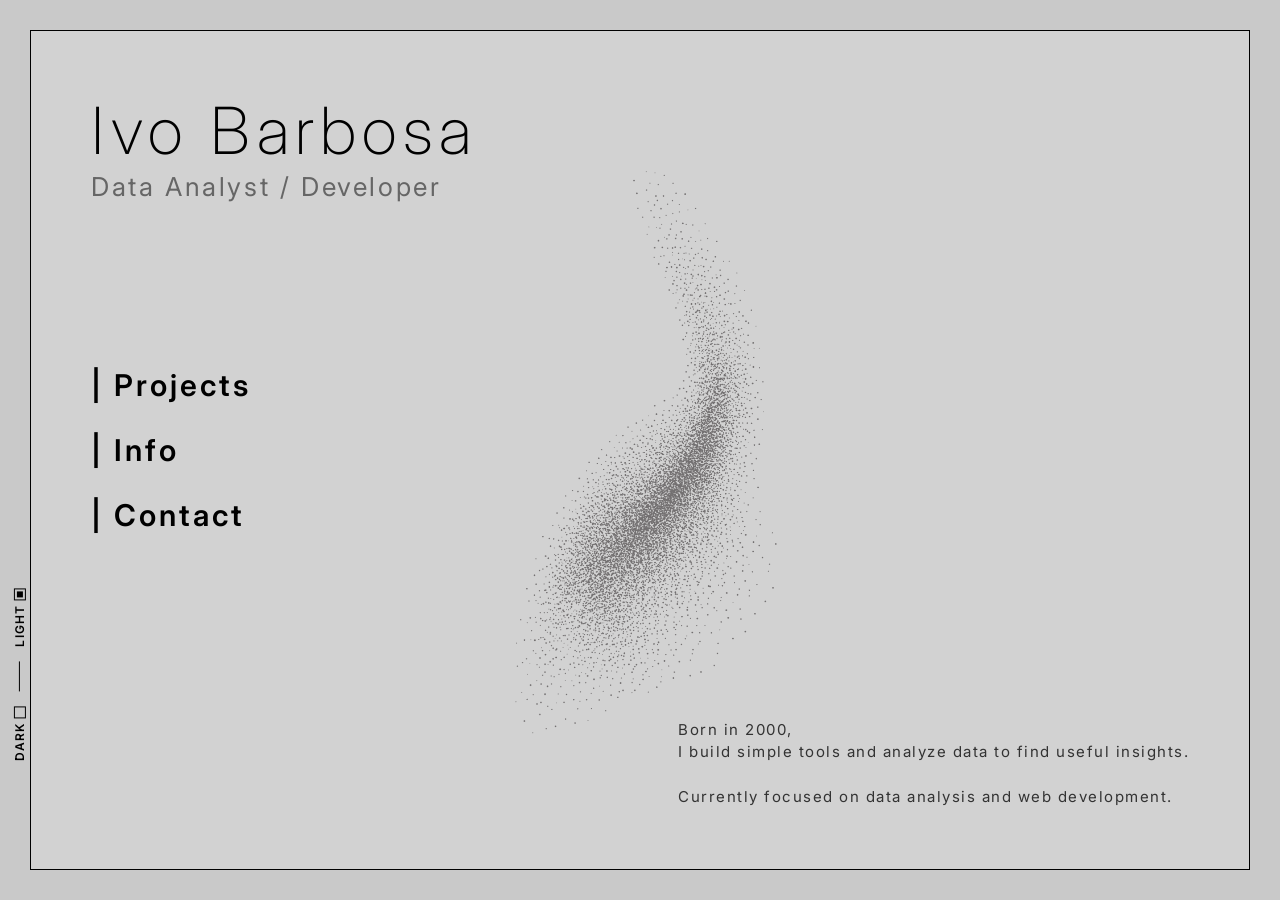
<file: index.html>
<!DOCTYPE html>
<html lang="pt-br">
<head>
    <meta charset="UTF-8">
    <meta name="viewport" content="width=device-width, initial-scale=1.0">
    <title>Ivo Barbosa</title>
    <link rel="stylesheet" href="/style/style.css">
    <link href="https://fonts.googleapis.com/css2?family=Inter:wght@200;400;600&display=swap" rel="stylesheet">
</head>

<body>
    <div class="retangulo-maior">
        <div class="theme-selector">
            <label class="theme-option">
                <span class="label-text">DARK</span>
                <input type="radio" name="theme" value="dark">
                <span class="checkmark"></span>
            </label>
            <div class="divisor-vertical"></div>
            <label class="theme-option">
                <span class="label-text">LIGHT</span>
                <input class="checkbox" type="radio" name="theme" value="light" checked>
                <span class="checkmark"></span>
            </label>
        </div>

        <div class="retangulo-menor">
            <div class="conteudo-topo">
                <h1 class="nome">Ivo Barbosa</h1>
                <h2 class="titulo">Data Analyst / Developer</h2>        
            </div>

            <div class="menu">
                <a href="">| Projects</a>
                <a href="info.html">| Info</a>
                <a href="javascript:void(0)" onclick="toggleContact()">| Contact</a>
            </div>

            <img src="/assets/spray-fundo.png" class="imagem-centro" alt="imagem de fundo">

            <div class="sobre">
                <p class="sobre-text">
                    Born in 2000,<br>
                    I build simple tools and analyze data to find useful insights.<br><br>
                    Currently focused on data analysis and web development.
                </p>
            </div>
        </div>
    </div>

    <div id="contact-overlay" class="contact-overlay">
        <div class="contact-modal">
            <button class="btn-fechar" onclick="toggleContact()">FECHAR [X]</button>
            <div class="contact-content">
                <h2 class="contact-title">CONTACT</h2>
                <div class="links-lista">
                    <div class="divisor-horizontal"><a href="javascript:void(0)" onclick="copyEmail()">E-MAIL</a></div>
                    <div class="divisor-horizontal"><a href="https://www.linkedin.com/in/ivobarbosadev/" target="_blank">LINKEDIN</a></div>
                    <div class="divisor-horizontal"><a href="https://github.com/IvoDMello" target="_blank">GITHUB</a></div>
                    <div class="divisor-horizontal"><a href="https://www.instagram.com/ivodmello/" target="_blank">INSTAGRAM</a></div>
                    <div class="divisor-horizontal"><a href="https://wa.me/21971957245" target="_blank">WHATSAPP</a></div>
                </div>
            </div>
        </div>
    </div>




    <script src="script.js"></script>
</body>
</html>
</file>
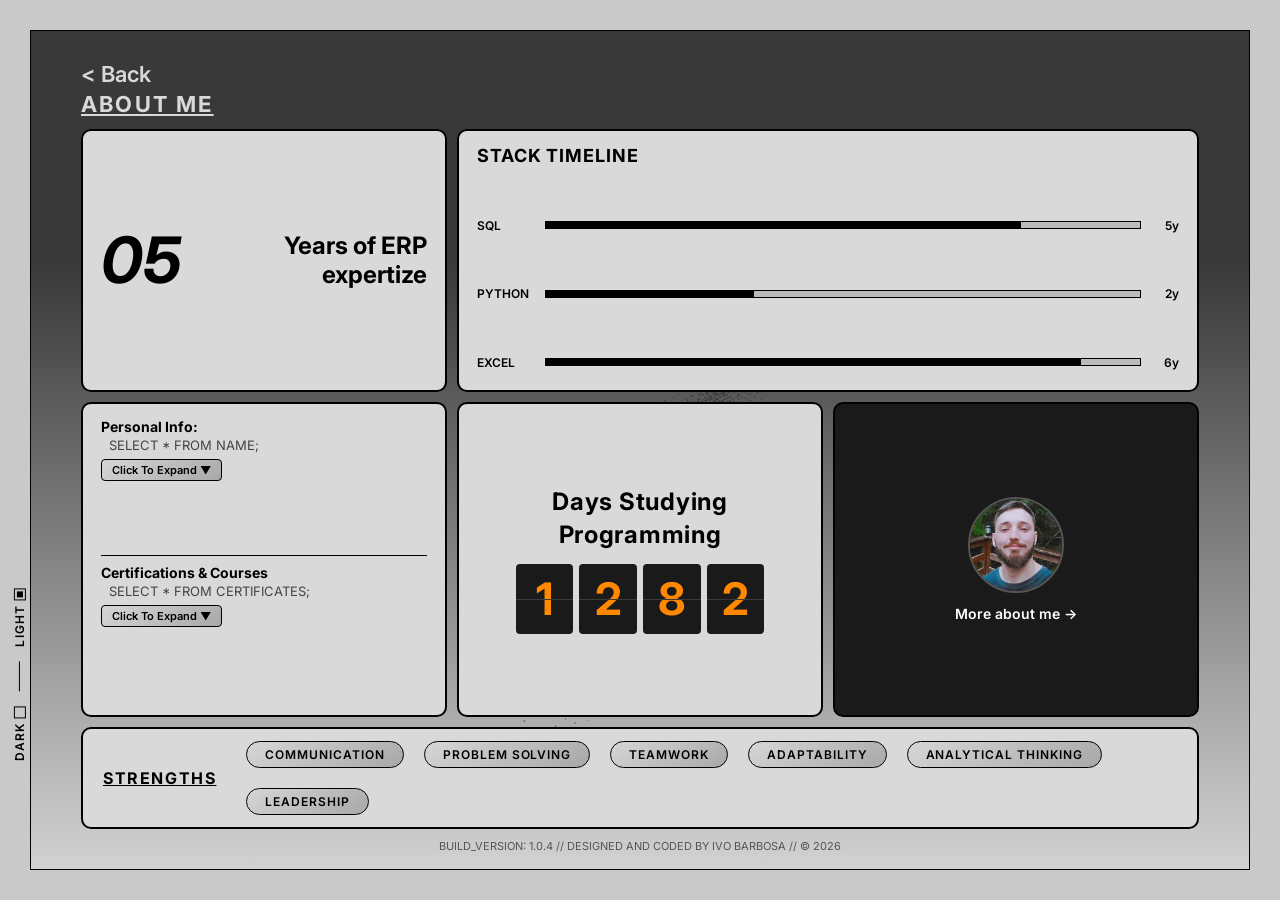
<file: info.html>
<!DOCTYPE html>
<html lang="pt-br">
<head>
    <meta charset="UTF-8">
    <meta name="viewport" content="width=device-width, initial-scale=1.0">
    <title>Ivo Barbosa - Info</title>
    <link rel="stylesheet" href="/style/style.css">
    <link href="https://fonts.googleapis.com/css2?family=Inter:wght@200;400;600;700&display=swap" rel="stylesheet">
</head>
<body>

    <div class="retangulo-maior">
        <div class="theme-selector">
            <label class="theme-option">
                <span class="label-text">DARK</span>
                <input type="radio" name="theme" value="dark">
                <span class="checkmark"></span>
            </label>
            <div class="divisor-vertical"></div>
            <label class="theme-option">
                <span class="label-text">LIGHT</span>
                <input type="radio" name="theme" value="light" checked>
                <span class="checkmark"></span>
            </label>
        </div>

        <div class="retangulo-menor_info">

            <img src="/assets/spray-fundo.png" class="imagem-centro" alt="imagem de fundo">

            <div class="info-content">

                <a href="index.html" class="btn-back">&lt; Back</a>
                <h1 class="info-title">ABOUT ME</h1>

                <div class="info-grid">

                    <!-- Card 1: ERP Experience -->
                    <div class="info-card card-erp">
                        <p class="card-num">05</p>
                        <div class="card-info-group">
                            <p class="card-desc">Years of ERP<br>expertize</p>
                        </div>
                    </div>

                    <!-- Card 2: Stack Timeline -->
                    <div class="info-card card-stack">
                        <p class="stack-timeline">STACK TIMELINE</p>
                        <div class="stack-row">
                            <span class="stack-label">SQL</span>
                            <div class="bar"><div class="fill" style="width: 80%;"></div></div>
                            <span class="stack-years">5y</span>
                        </div>
                        <div class="stack-row">
                            <span class="stack-label">PYTHON</span>
                            <div class="bar"><div class="fill" style="width: 35%;"></div></div>
                            <span class="stack-years">2y</span>
                        </div>
                        <div class="stack-row">
                            <span class="stack-label">EXCEL</span>
                            <div class="bar"><div class="fill" style="width: 90%;"></div></div>
                            <span class="stack-years">6y</span>
                        </div>
                    </div>

                    <!-- Card 3: Personal Info + Certifications -->
                    <div class="info-card card-personal">
                        <div class="personal-section">
                            <p class="personal-label"><strong>Personal Info:</strong></p>
                            <p class="sql-query">SELECT * FROM NAME;</p>
                            <button class="btn-expand" onclick="togglePersonal()">Click To Expand &#9660;</button>
                            <div class="personal-details" id="personal-details" style="display:none;">
                                <p>Name: Ivo Barbosa</p>
                                <p>Location: Rio de Janeiro, BR</p>
                                <p>Education: Associate Degree in Software and Development</p>
                            </div>
                        </div>
                        <div class="cert-section">
                            <p class="personal-label"><strong>Certifications &amp; Courses</strong></p>
                            <p class="sql-query">SELECT * FROM CERTIFICATES;</p>
                            <button class="btn-expand" onclick="toggleCertificates()">Click To Expand &#9660;</button>
                        </div>
                    </div>

                    <!-- Card 4: Days studying -->
                    <div class="info-card card-days">
                        <p class="days-label">Days Studying<br>Programming</p>
                        <div class="flip-counter" id="days-counter">
                            <span class="flip-digit">1</span>
                            <span class="flip-digit">0</span>
                            <span class="flip-digit">3</span>
                            <span class="flip-digit">1</span>
                        </div>
                    </div>

                    <!-- Card 5: More about me -->
                    <a href="/assets/CV_IvoBarbosa-PT.pdf" target="_blank" class="info-card card-photo">
                        <img src="/assets/imagem-ivo-redonda.jpg" alt="Ivo Barbosa" class="profile-photo">
                        <span class="more-about-link">More about me &#8594;</span>
                    </a>

                    <!-- Card 6: Strengths -->
                    <div class="info-card card-strengths">
                        <p class="strengths-title">STRENGTHS</p>
                        <div class="strengths-tags">
                            <span class="tag">COMMUNICATION</span>
                            <span class="tag">PROBLEM SOLVING</span>
                            <span class="tag">TEAMWORK</span>
                            <span class="tag">ADAPTABILITY</span>
                            <span class="tag">ANALYTICAL THINKING</span>
                            <span class="tag">LEADERSHIP</span>
                        </div>
                    </div>

                </div>
            </div>

            <footer class="info-footer">
                <p>BUILD_VERSION: 1.0.4 // DESIGNED AND CODED BY IVO BARBOSA // &copy; 2026</p>
            </footer>

        </div>
    </div>
    <!--toggle certifications-->
    <div id="cert-overlay" class="contact-overlay">
        <div class="contact-modal">
            <button class="btn-fechar" onclick="toggleCertificates()">FECHAR [X]</button>
            <div class="contact-content">
                <h2 class="contact-title">CERTIFICATIONS</h2>
                <div class="links-lista">
                    <div class="divisor-horizontal"><a href="#">Professional Scrum Master I (PSM I)</a></div>
                    <div class="divisor-horizontal"><a href="#">Data Science / Data Analysis Certification</a></div>
                    <div class="divisor-horizontal"><a href="#">SQL (SQL Server / MySQL / Firebird)</a></div>
                    <div class="divisor-horizontal"><a href="#">Python for Data Analysis</a></div>
                    <div class="divisor-horizontal"><a href="#">Power BI</a></div>
                </div>
            </div>
        </div>
    </div>

    <script src="script.js"></script>
</body>
</html>
</file>
<file: style/style.css>
* {
    margin: 0;
    padding: 0;
    box-sizing: border-box;
}
html, body {
    height: 100%;
    width: 100%;
    overflow: hidden; /* Evita barras de rolagem se não houver conteúdo extra */
}

.retangulo-maior {
background-color: #C9C9C9;
width: 100vw;  /* 100% da largura da tela */
height: 100vh; /* 100% da altura da tela */
    
padding: 30px; /* Margem interna para o retângulo menor aparecer */
display: flex;
}

.theme-selector {
    position: absolute;
    left: -67px; /* Ajuste fino conforme o tamanho da fonte */
    top: 75%;
    transform: translateY(-50%) rotate(-90deg);
    display: flex;
    align-items: center;
    gap: 15px;
    z-index: 10;
}
.theme-option {
    display: flex;
    align-items: center;
    gap: 4px;
    cursor: pointer;
    font-family: 'Inter', sans-serif;
    font-weight: 600;
    font-size: 12px;
    letter-spacing: 0.1em;
}

/* Esconde o rádio padrão e estiliza o customizado */
.theme-option input {
    display: none;
}

.checkmark {
    width: 12px;
    height: 12px;
    border: 1px solid #000;
    display: inline-block;
    position: relative;
}
/* O "X" ou preenchimento quando selecionado */
.theme-option input:checked + .checkmark::after {
    content: '';
    position: absolute;
    width: 6px;
    height: 6px;
    background: #000;
    top: 2px;
    left: 2px;
}

.divisor-vertical {
    width: 30px;
    height: 1px;
    background-color: #000;
}

.label-text {
    user-select: none;
}
.retangulo-menor {
  background-color: #D2D2D2;
  border: 1px solid #000000;
  width: 100%;
  height: 100%;
  display: flex;
  flex-direction: column;
  justify-content: space-between; /* Empurra o "Sobre" para o rodapé */
  padding: 60px;
}
.imagem-centro {
    position: absolute;
    top: 50%;
    left: 50%;
    transform: translate(-50%, -50%); /* Centralização perfeita */
    /* Exemplo A: Ocupar 60% da LARGURA da tela (ideal para imagens horizontais) */
    width: 80vw; 
    
    /* Exemplo B: Ocupar 60% da ALTURA da tela (ideal para imagens verticais) */
    /* height: 60vh; width: auto; */ 
    
    /* Garante que a imagem não distorça */
    height: auto; 
    
    /* Evita que a imagem "atropele" o texto em telas pequenas */
    max-width: 90%; 
    max-height: 70%; 
    
    z-index: 1; /* Mantém a imagem acima do fundo */
}

.nome {
font-family: 'Inter';
font-weight: 200;
font-size: clamp(40px, 8vw, 65px);
letter-spacing: 0.1em;
color: #000000;
margin-bottom: 0.01em;
}

.titulo {
font-family: 'Inter';
font-weight: 400;
font-size: clamp(18px, 3vw, 26px); /* Fonte responsiva */
letter-spacing: 0.1em;
color: #666666;
}

.menu {
display: flex;
flex-direction: column;
gap: 15px;             /* Espaço entre os links */
margin-bottom: 20px;
font-family: 'Inter';
font-style: normal;
font-weight: 600;
font-size: 30px;
line-height: 50px;
/* or 167% */
letter-spacing: 0.1em;
color: #000000;
}
.menu a {
    font-family: 'Inter';
    font-weight: 600;
    font-size: 30px;
    color: black;
    text-decoration: none;
    letter-spacing: 0.1em;
    transition: 0.2s;
}
.menu a:hover {
    opacity: 0.6;
    padding-left: 10px;
}
.sobre {
    font-family: 'Inter';
    font-weight: 400;
    font-size: clamp(13px, 1.4vw, 15px);
    line-height: 1.5;
    letter-spacing: 0.1em;
    color: #333;
    max-width: min(600px, 100%);
    align-self: flex-end;
    overflow-wrap: break-word;
    word-break: break-word;
}


/* Estilos para o modo escuro */
body.dark-mode  .retangulo-maior .retangulo-menor{
    background-color: #000000;
}
body.dark-mode  .retangulo-maior {
    background-color: #1A1919;
}
body.dark-mode  .retangulo-menor{
    background-color: #1f1f1f;
    color: #dad8d8;
    border: 1px solid #ffffff;
}

body.dark-mode .nome, body.dark-mode .menu a, body.dark-mode .sobre {
    color: #dad8d8;
}

body.dark-mode .titulo {
    color: #dad8d8;
}

body.dark-mode .theme-option input:checked + .checkmark::after {
    background: #fff;
}
body.dark-mode .imagem-centro {
    /* Inverte as cores (preto vira branco) */
    filter: invert(1); 
    
    /* Opcional: Se a imagem ficar muito "brilhante",
       você pode diminuir um pouco a opacidade */
    /* opacity: 0.8; */
}
body.dark-mode .theme-selector .label-text{
    color: #dad8d8;
}
/* link tree dark mode */
body.dark-mode .contact-modal {
    background-color: #1f1f1f;
    border: 1px solid #ffffff;
}
body.dark-mode .contact-title {
    color: #dad8d8;
}   
body.dark-mode .divisor-horizontal {
    background-color: #333;
    border: 1px solid #fff;
}
body.dark-mode .divisor-horizontal a {
    color: #dad8d8;
}
body.dark-mode .divisor-horizontal:hover {
    background-color: #fff;
}
body.dark-mode .divisor-horizontal:hover a {
    color: #000;
}
body.dark-mode .btn-fechar {
    color: #dad8d8;
}
body.dark-mode .theme-option input:checked + .checkmark::after {
    background: #fff;
}
body.dark-mode .theme-selector .label-text {
    color: #dad8d8;
}
/* Responsividade para telas menores */
@media (max-width: 768px) {
    .retangulo-menor {
        padding: 30px;
    }
    .menu {
        font-size: 20px;
        line-height: 30px;
    }
    .sobre {
        font-size: 16px;
    }
}
/* Inicio Link Tree */
.contact-overlay {
    position: fixed;
    top: 0;
    left: 0;
    width: 100vw;
    height: 100vh;
    background-color: rgba(0, 0, 0, 0.7);
    display: none; 
    justify-content: center;
    align-items: center;
    z-index: 9999;
}

.contact-modal {
    background-color: #b9b7b7;
    border: 1px solid #000;
    padding: 50px 40px;
    width: 90%;
    max-width: 500px;
    position: relative;
}

.contact-title {
    font-family: 'Inter';
    font-weight: 200;
    font-size: 40px;
    text-align: center;
    letter-spacing: 0.1em;
    margin-bottom: 40px;
    color: #000;
    text-shadow: 0px 4px 4px rgba(0, 0, 0, 0.25);
    text-decoration-line: underline;

}

.divisor-horizontal {
    background-color: #C9C9C9;
    border: 1px solid #000;
    margin-bottom: 12px;
    display: flex;
    transition: 0.2s;
    
}

.divisor-horizontal:hover {
    background-color: #000;
}

.divisor-horizontal a {
    text-decoration: none;
    color: #000;
    font-weight: 600;
    font-family: 'Inter';
    font-size: 18px;
    display: flex;
    align-items: center; 
    justify-content: center;
    width: 100%; 
    height: 100%;
    padding: 15px 20px; 
}
.divisor-horizontal:hover a {
    color: #fff;
}


.btn-fechar {
    position: absolute;
    top: 15px;
    right: 20px;
    background: none;
    border: none;
    font-family: 'Inter';
    font-weight: 600;
    cursor: pointer;

}
/* === INFO PAGE === */

.retangulo-menor_info {
    background-color: #D2D2D2;background: linear-gradient(180deg, #393939 27.97%, #D2D2D2 100%);
    border: 1px solid #000;
    width: 100%;
    height: 100%;
    display: flex;
    flex-direction: column;
    padding: 30px 50px 16px;
    position: relative;
    overflow: hidden;
}

.info-content {
    position: relative;
    z-index: 2;
    display: flex;
    flex-direction: column;
    flex: 1;
    min-height: 0;
}

.btn-back {
    text-decoration: none;
    color: #D9D9D9;
    font-family: 'Inter';
    font-weight: 600;
    font-size: 22px;
    margin-bottom: 4px;
    display: inline-block;
}

.info-title {
    font-family: 'Inter';
    font-weight: 700;
    font-size: 22px;
    text-decoration: underline;
    letter-spacing: 0.1em;
    color: #D9D9D9;
    margin-bottom: 12px;
}

/* Grid principal */
.info-grid {
    display: grid;
    grid-template-columns: repeat(3, 1fr);
    grid-template-rows: 1fr 1.2fr auto;
    gap: 10px;
    grid-template-areas:
        "erp stack stack"
        "personal days photo"
        "strengths strengths strengths";
    flex: 1;
    min-height: 0;
}

.info-card {
    background: #D9D9D9;
    border: 2px solid #000;
    border-radius: 10px;
    padding: 14px 18px;
    box-sizing: border-box;
    overflow: hidden;
}

/* Atribuição de áreas */
.card-erp {
    grid-area: erp;
    display: flex;
    align-items: center;
    justify-content: space-between;
    gap: 10px;
}
.card-stack {
    grid-area: stack;
    display: flex;
    flex-direction: column;
    justify-content: space-between;
}
.card-personal {
    grid-area: personal;
    display: flex;
    flex-direction: column;
    justify-content: space-between;
}
.card-days {
    grid-area: days;
    display: flex;
    flex-direction: column;
    align-items: center;
    justify-content: center;
    gap: 12px;
}
.card-photo {
    grid-area: photo;
    background: #1a1a1a;
    display: flex;
    flex-direction: column;
    align-items: center;
    justify-content: center;
    gap: 12px;
    cursor: pointer;
    transition: border-color 0.2s, box-shadow 0.2s;
    text-decoration: none;
}
.card-photo:hover {
    border-color: #ff8800;
    box-shadow: 0 0 12px #ff8800;
}
.card-strengths {
    grid-area: strengths;
    display: flex;
    align-items: center;
    gap: 30px;
    padding: 12px 20px;
}

/* Card ERP */
.card-num {
    font-family: 'Inter';
    font-weight: 700;
    font-style: italic;
    font-size: clamp(36px, 5vw, 74px);
    color: #000;
    line-height: 1;
}
.card-info-group {
    display: flex;
    flex-direction: column;
    align-items: flex-end;
}
.card-desc {
    font-family: 'Inter';
    font-weight: 700;
    font-size: clamp(24px, 1.6vw, 32px);
    text-align: right;
    color: #000;
}

/* Card Stack */
.stack-timeline {
    font-family: 'Inter';
    font-weight: 700;
    font-size: 18px;
    letter-spacing: 0.05em;
    margin-bottom: 4px;
}
.stack-row {
    display: grid;
    grid-template-columns: 60px 1fr 30px;
    align-items: center;
    gap: 8px;
    margin-bottom: 6px;
}
.stack-label {
    font-family: 'Inter';
    font-weight: 600;
    font-size: 12px;
}
.stack-years {
    font-family: 'Inter';
    font-weight: 600;
    font-size: 12px;
    text-align: right;
}
.bar {
    height: 8px;
    background: #bbb;
    border: 1px solid #000;
}
.fill {
    height: 100%;
    background: #000;
}

/* Card Personal */
.personal-section {
    flex: 1;
}
.personal-label {
    font-family: 'Inter';
    font-weight: 700;
    font-size: 14px;
    margin-bottom: 2px;
}
.sql-query {
    font-family: 'Inter';
    font-size: 13px;
    color: #444;
    padding-left: 8px;
    margin-bottom: 6px;
}
.btn-expand {
    background: linear-gradient(145deg, #d6d6d6, #a8a8a8);
    border: 1px solid #000;
    border-radius: 4px;
    padding: 3px 10px;
    font-family: 'Inter';
    font-size: 11px;
    font-weight: 600;
    cursor: pointer;
    transition: 0.2s;
    margin-bottom: 6px;
}
.btn-expand:hover {
    background: #000;
    color: #fff;
}
.personal-details {
    font-family: 'Inter';
    font-size: 12px;
    color: #444;
    padding-left: 8px;
    line-height: 1.6;
}
.cert-section {
    flex: 1;
    border-top: 1px solid #000;
    padding-top: 8px;
}

/* Card Days */
.days-label {
    font-family: 'Inter';
    font-weight: 700;
    font-size: 24px;
    text-align: center;
    letter-spacing: 0.03em;
    line-height: 1.4;
}
.flip-counter {
    display: flex;
    gap: 6px;
}
.flip-digit {
    background: #1a1a1a;
    color: #ff8800;
    font-family: 'Inter';
    font-weight: 700;
    font-size: clamp(35px, 3.5vw, 52px);
    width: clamp(36px, 4.5vw, 60px);
    height: clamp(44px, 5.5vw, 72px);
    display: flex;
    align-items: center;
    justify-content: center;
    border-radius: 4px;
    position: relative;
}
.flip-digit::after {
    content: '';
    position: absolute;
    width: 100%;
    height: 1px;
    background: #3a3a3a;
    top: 50%;
}

/* Card Photo */
.profile-photo {
    width: clamp(64px, 8vw, 96px);
    height: clamp(64px, 8vw, 96px);
    border-radius: 50%;
    object-fit: cover;
    border: 2px solid #555;
    transition: border-color 0.2s, box-shadow 0.2s;
}
.profile-photo:hover {
    border-color: #ff8800;
    box-shadow: 0 0 8px #ff8800;
}
.more-about-link {
    color: #fff;
    font-family: 'Inter';
    font-weight: 600;
    font-size: 14px;
    text-decoration: none;
    transition: opacity 0.2s;
}
.more-about-link:hover {
    opacity: 0.6;
}

/* Card Strengths */
.strengths-title {
    font-family: 'Inter';
    font-weight: 700;
    font-size: 16px;
    letter-spacing: 0.1em;
    text-decoration: underline;
    white-space: nowrap;
}
.strengths-tags {
    display: flex;
    flex-wrap: wrap;
    gap: 20px;
}
.tag {
    background: linear-gradient(145deg, #d6d6d6, #a8a8a8);
    border: 1.5px solid #000;
    border-radius: 999px;
    padding: 5px 18px;
    font-family: 'Inter';
    font-weight: 600;
    font-size: 12px;
    letter-spacing: 0.08em;
    white-space: nowrap;
}

/* Footer */
.info-footer {
    position: relative;
    z-index: 2;
    text-align: center;
    padding: 10px 0 0;
    font-family: 'Inter';
    font-weight: 400;
    font-size: 11px;
    color: #555;
}

/* === DARK MODE INFO === */
body.dark-mode .retangulo-menor_info {
    background-color: #1f1f1f;
    border-color: #fff;
}
body.dark-mode .info-card {
    background: #2a2a2a;
    border-color: #fff;
}
body.dark-mode .btn-back,
body.dark-mode .info-title,
body.dark-mode .card-num,
body.dark-mode .card-desc,
body.dark-mode .stack-timeline,
body.dark-mode .stack-label,
body.dark-mode .stack-years,
body.dark-mode .personal-label,
body.dark-mode .days-label,
body.dark-mode .strengths-title {
    color: #dad8d8;
}
body.dark-mode .sql-query,
body.dark-mode .personal-details {
    color: #aaa;
}
body.dark-mode .bar {
    background: #444;
    border-color: #fff;
}
body.dark-mode .fill {
    background: #dad8d8;
}
body.dark-mode .btn-expand {
    
    border-color: #dad8d8;
    color: #dad8d8;
}
body.dark-mode .btn-expand:hover {
    background: #dad8d8;
    color: #000;
}
body.dark-mode .cert-section {
    border-top-color: #555;
}
body.dark-mode .tag {
    background: linear-gradient(145deg, #3a3a3a, #2a2a2a);
    border-color: #dad8d8;
    color: #dad8d8;
}
body.dark-mode .btn-expand {
    background: linear-gradient(145deg, #3a3a3a, #2a2a2a);
    border-color: #dad8d8;
    color: #dad8d8;
}
body.dark-mode .checkmark {
    border-color: #dad8d8;
}
body.dark-mode .divisor-vertical {
    background-color: #dad8d8;
}
body.dark-mode .info-footer {
    color: #888;
}
body.dark-mode .imagem-centro {
    filter: invert(1);
}

/* === RESPONSIVIDADE INFO PAGE === */
@media (max-width: 1024px) {
    .retangulo-menor_info {
        padding: 24px 30px 12px;
    }
    .info-grid {
        grid-template-columns: repeat(2, 1fr);
        grid-template-rows: auto;
        grid-template-areas:
            "erp stack"
            "personal days"
            "photo photo"
            "strengths strengths";
    }
    .card-strengths {
        flex-wrap: wrap;
    }
}

@media (max-width: 768px) {
    .retangulo-menor_info {
        padding: 20px 20px 10px;
        overflow-y: auto;
    }
    .info-grid {
        grid-template-columns: 1fr 1fr;
        grid-template-rows: auto;
        grid-template-areas:
            "erp stack"
            "personal personal"
            "days photo"
            "strengths strengths";
        gap: 8px;
    }
    .card-num {
        font-size: clamp(28px, 6vw, 52px);
    }
    .card-desc {
        font-size: clamp(14px, 2.5vw, 22px);
    }
    .days-label {
        font-size: 16px;
    }
    .flip-digit {
        font-size: clamp(24px, 4vw, 40px);
        width: clamp(28px, 5vw, 48px);
        height: clamp(36px, 6vw, 58px);
    }
    .strengths-tags {
        gap: 8px;
    }
}

/* === PROJECTS PAGE === */
.projects-page-title {
    font-family: 'Inter';
    font-weight: 200;
    font-size: clamp(36px, 6vw, 50px);
    letter-spacing: 0.05em;
    color: #D9D9D9;
    margin-bottom: 20px;
    line-height: 1;
}

.projects-carousel {
    display: flex;
    align-items: center;
    gap: 12px;
    flex: 1;
    min-height: 0;
}

.carousel-track-container {
    flex: 1;
    overflow: hidden;
    height: 100%;
}

.carousel-track {
    display: flex;
    gap: 10px;
    height: 100%;
    transition: transform 0.35s ease;
}

.project-card {
    flex: 0 0 calc(25% - 7.5px);
    border: 1px solid #000;
    background: #D9D9D9;
    display: flex;
    flex-direction: column;
    padding: 12px;
    box-sizing: border-box;
    min-height: 0;
    cursor: pointer;
    overflow: hidden;
    transition: border-color 0.2s, box-shadow 0.2s;
}

.project-card-name {
    font-family: 'Inter';
    font-weight: 600;
    font-size: clamp(12px, 1.4vw, 16px);
    line-height: 1.4;
    letter-spacing: 0.05em;
    color: #000;
    margin-bottom: 8px;
    height: 2.8em;
    overflow: hidden;
    display: -webkit-box;
    -webkit-line-clamp: 2;
    line-clamp: 2;
    -webkit-box-orient: vertical;
}

.project-card-photo {
    flex: none;
    aspect-ratio: 16 / 9;
    width: 100%;
    border: 1px solid #000;
    display: flex;
    align-items: center;
    justify-content: center;
    margin-bottom: 10px;
    background: #c4c4c4;
    position: relative;
    overflow: hidden;
}

.project-card-overlay {
    position: absolute;
    inset: 0;
    background: rgba(0, 0, 0, 0.68);
    display: flex;
    flex-direction: column;
    align-items: center;
    justify-content: center;
    gap: 12px;
    opacity: 0;
    transition: opacity 0.25s ease;
    z-index: 2;
}

.project-card-photo:hover .project-card-overlay {
    opacity: 1;
}

.overlay-btn {
    padding: 7px 22px;
    border: 2px solid #ff8800;
    color: #ff8800;
    background: transparent;
    font-family: 'Inter';
    font-weight: 600;
    font-size: clamp(11px, 1vw, 13px);
    letter-spacing: 0.08em;
    text-decoration: none;
    text-transform: uppercase;
    cursor: pointer;
    transition: background 0.2s, color 0.2s;
    white-space: nowrap;
}

.overlay-btn:hover {
    background: #ff8800;
    color: #fff;
}

.project-card-img {
    width: 100%;
    height: 100%;
    object-fit: cover;
    object-position: top;
    display: block;
}

.project-card-img--contain {
    object-fit: contain;
    object-position: center;
}

.project-card-photo-label {
    font-family: 'Inter';
    font-weight: 400;
    font-size: 18px;
    color: #888;
}

.project-card-desc {
    font-family: 'Inter';
    font-weight: 400;
    font-size: clamp(10px, 1vw, 13px);
    color: #444;
    line-height: 1.5;
}

.carousel-btn {
    background: none;
    border: none;
    font-size: clamp(22px, 2.5vw, 36px);
    cursor: pointer;
    color: #D9D9D9;
    padding: 8px;
    flex-shrink: 0;
    transition: opacity 0.2s;
    line-height: 1;
}

.carousel-btn:hover {
    opacity: 0.6;
}

.carousel-btn:disabled {
    opacity: 0.2;
    cursor: default;
}

/* Dark mode - Projects */
body.dark-mode .projects-page-title {
    color: #dad8d8;
}

body.dark-mode .project-card {
    background: #2a2a2a;
    border-color: #fff;
}

body.dark-mode .project-card-name {
    color: #dad8d8;
}

body.dark-mode .project-card-photo {
    background: #1a1a1a;
    border-color: #555;
}

body.dark-mode .project-card-photo-label {
    color: #666;
}

body.dark-mode .project-card-desc {
    color: #aaa;
}

body.dark-mode .carousel-btn {
    color: #dad8d8;
}

/* Responsividade - Projects */
@media (max-width: 1024px) {
    .project-card {
        flex: 0 0 calc(33.333% - 7px);
    }
}

@media (max-width: 768px) {
    .project-card {
        flex: 0 0 calc(50% - 5px);
    }
    .projects-carousel {
        gap: 6px;
    }
}
</file>
